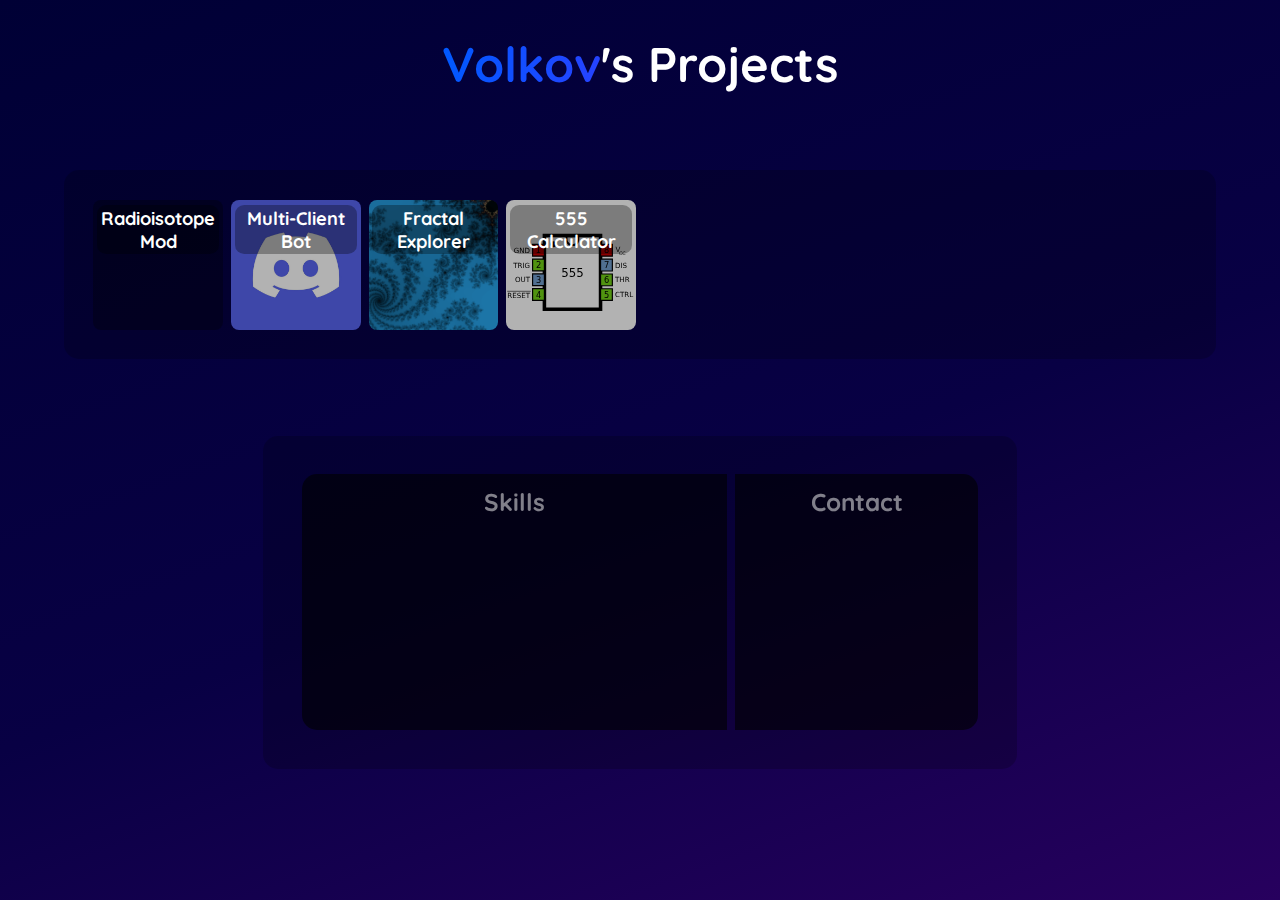
<file: index.html>
<!DOCTYPE html>
<html lang="en">
<head>
    <meta charset="UTF-8">
    <meta name="viewport" content="width=device-width, initial-scale=1.0">
    <title>Document</title>
    <link rel="preconnect" href="https://fonts.googleapis.com">
    <link rel="preconnect" href="https://fonts.gstatic.com" crossorigin>
    <link href="https://fonts.googleapis.com/css2?family=Quicksand:wght@300..700&display=swap" rel="stylesheet">
    <link rel="stylesheet" href="style.css">
</head>
<body>
    <h1 id="main-heading"><span>Volkov</span>'s Projects</h1>
    <div id="projects">
    </div>
    <div>
    <div id="footer">
        <div><h1>Skills</h1>
            <ul>
            </ul>
        </div>
            <div><h1>Contact</h1></div>
        </div>
    </div>
</body>
<script src="main.js"></script>
</html>
</file>
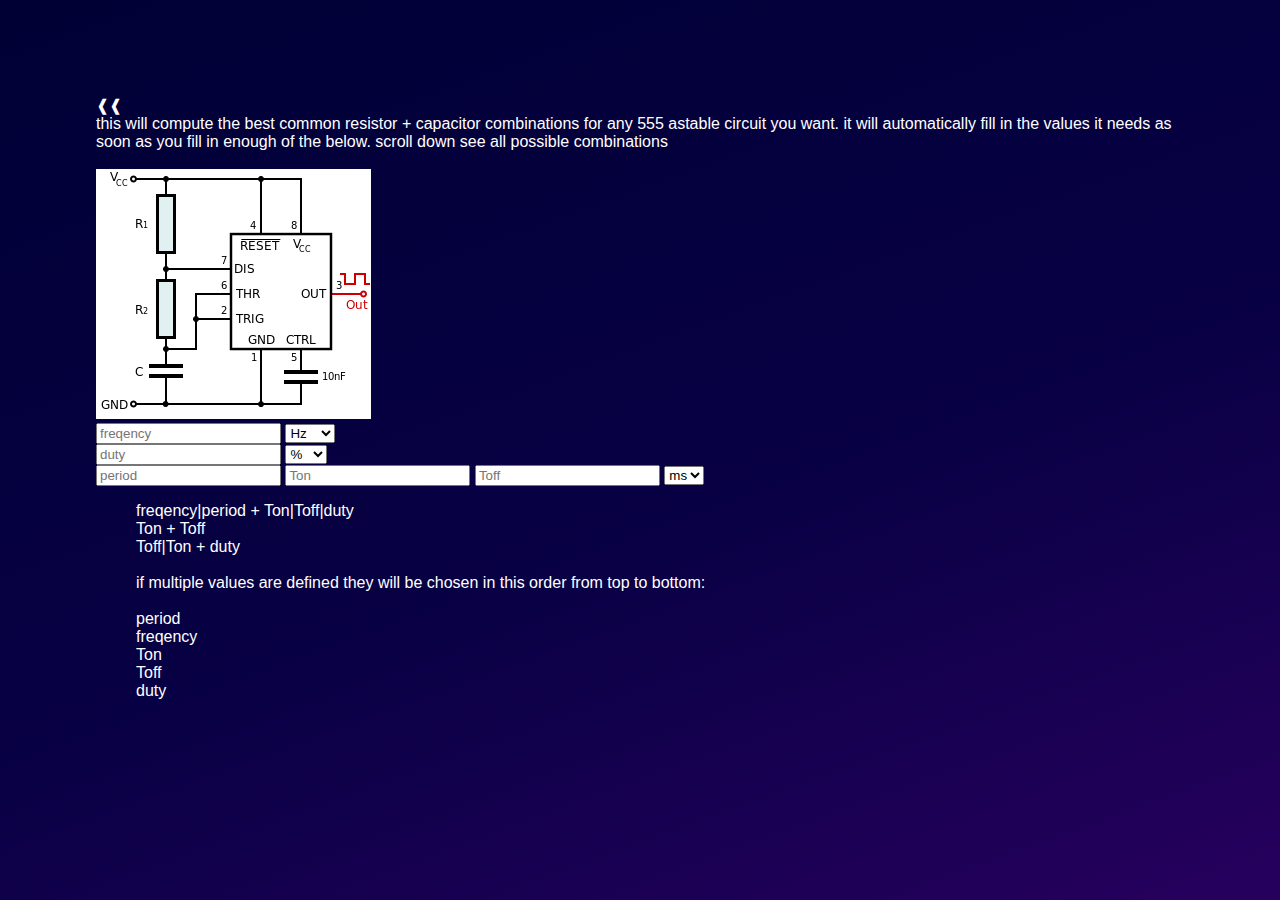
<file: subpages/555backwards.html>
<!DOCTYPE html>
<html lang="en" dir="ltr">
  <head>
    <meta charset="utf-8">
    <title>555 calculator</title>
    <style>
      :root {
        --a: #f90;
        --m: #fff;
        --t: #000;
        --t2: #fff;
      }
    </style>
    <link href="/style.css" rel="stylesheet">
  </head>
  <body style="margin: 6rem">
    <div id="back" onclick="window.location='/'">❰❰</div>
    this will compute the best common resistor + capacitor combinations for any 555 astable circuit you want.
    it will automatically fill in the values it needs as soon as you fill in enough of the below.
    scroll down see all possible combinations
    <br>
    <br>
    <img src="/res/555.png" style="background-color: #fff">
    <br>
    <input type="number" id="freqInp" placeholder="freqency">

    <select id="unitsF">
      <option value="1">mHz</option>
      <option value="1000" selected>Hz</option>
      <option value="1000000">kHz</option>
      <option value="1000000000">MHz</option>
    </select>

    <br>
    <input type="number" id="dutyInp" placeholder="duty">

    <select id="unitsP">
      <option value="100" selected>%</option>
      <option value="1000">‰</option>
      <option value="1">0-1</option>
    </select>

    <br>
    <input type="number" id="periodInp" placeholder="period">
    <input type="number" id="TonInp" placeholder="Ton">
    <input type="number" id="ToffInp" placeholder="Toff">

    <select id="unitsT">
      <option value="1">µs</option>
      <option value="1000" selected>ms</option>
      <option value="1000000">s</option>
      <option value="60000000">m</option>
    </select>
    <div id ="flipout" class="notice" style="display:none">you need to invert the output since the dutycycle can only go as low as 50%</div>
    <p id="result" class="results"></p>
    <button id="calcButton" style="display:none" onclick="calc()">calculate R1, R2, C</button>
    <p id="finalResult" class="results"></p>
    <ul class="pkglist">
    <li>freqency|period + Ton|Toff|duty </li>
    <li>Ton + Toff</li>
    <li>Toff|Ton + duty</li>
    <br>
    <li>if multiple values are defined they will be chosen in this order from top to bottom:</li>
    <br>
    <li>period</li>
    <li>freqency</li>
    <li>Ton</li>
    <li>Toff</li>
    <li>duty</li>
    </ul>
  </body>
  <script src="/common.js" type="text/javascript"></script>
  <script type="text/javascript">
    //resistor values
    const Rvals = [100,110,180,200,220,300,330,470,510,680,1000,2000,2200,3000,3300,4700,5100,6800,7500,10000,20000,47000,51000,68000,75000,10000,220000,330000,470000,510000,680000,1000000]
    //capacitor values
    const Cvals = [10,20,22,30,47,100,200,470,1000,2000,10000,22000,33000,47000,100000,200000,220000,330000,470000,1000000,10000000,20000000,22000000,47000000,100000000,220000000,470000000]
    //frac,mHz,ms,ms,ms
    let Ton, Toff;
    let flipped = false

    Array.from(document.getElementsByTagName("input")).forEach(x => x.onchange = update)
    Array.from(document.getElementsByTagName("select")).forEach(x => x.onchange = update)

    function update(){
      let freqMult = parseFloat(unitsF.value)
      let dutyMult = parseFloat(unitsP.value)
      let timeMult = parseFloat(unitsT.value)
      let duty = 0
      let period = 0
      if (periodInp.value == "0"){
        periodInp.value = ""
      }
      if (freqInp.value == "0"){
        freqInp.value = ""
      }
      if ((periodInp.value||freqInp.value||dutyInp.value)&&TonInp.value&&ToffInp.value){
        ToffInp.value = ""
      }
      if (periodInp.value){
        period = parseFloat(periodInp.value)*timeMult
      } else if (freqInp.value) {
        period = 1000000000/(parseFloat(freqInp.value)*freqMult)
      } else if (TonInp.value && dutyInp.value){
        period = parseFloat(TonInp.value)*timeMult/(parseFloat(dutyInp.value)/parseFloat(unitsP.value))
      } else if (ToffInp.value && dutyInp.value){
        period = parseFloat(ToffInp.value)*timeMult/(1-parseFloat(dutyInp.value)/parseFloat(unitsP.value))
      } else if (TonInp.value && ToffInp.value){
        period = (parseFloat(TonInp.value)+parseFloat(ToffInp.value))*timeMult
      }

      if (TonInp.value){
        Ton  = parseFloat(TonInp.value)*timeMult
      } else if (period && ToffInp.value) {
        Ton = period - (parseFloat(ToffInp.value)*timeMult)
      } else if (dutyInp.value && period){
        Ton = period*parseFloat(dutyInp.value)/parseFloat(unitsP.value)
      }

      if (ToffInp.value){
        Toff = parseFloat(ToffInp.value)*timeMult
      } else if (period && TonInp.value) {
        Toff = period - (parseFloat(TonInp.value)*timeMult)
      } else if (dutyInp.value && period){
        Toff = period*(1-parseFloat(dutyInp.value)/parseFloat(unitsP.value))
      }

      if (Ton<Toff){
        let temp = Ton
        Ton = Toff
        Toff = temp
        flipout.style.display="block"
      } else {
        flipout.style.display="none"
      }
      if (Ton!=undefined&&Toff!=undefined){
        document.getElementById("result").innerHTML = "calculated Ton: " + format(Ton,0) + ", Toff: " + format(Toff,0);
        document.getElementById("calcButton").style.display="block"
      } else {
        document.getElementById("calcButton").style.display="none"
      }
      //console.log(Ton,Toff)
    }
    async function calc(){
    let closest = [0,0,0]
    let ret = c555(Rvals[0],Rvals[0],Cvals[0])
    let closestd = (ret[0] - Ton)**2 + (ret[1] - Toff)**2
    for (let i = 0; i < Rvals.length; i++) {
      for (let j = 0; j < Rvals.length; j++) {
        for (let k = 0; k < Cvals.length; k++) {
          ret = c555(Rvals[i],Rvals[j],Cvals[k])
          if ((ret[0] - Ton)**2 + (ret[1] - Toff)**2 < closestd){
            closestd = (ret[0] - Ton)**2 + (ret[1] - Toff)**2
            closest[0] = Rvals[i]
            closest[1] = Rvals[j]
            closest[2] = Cvals[k]
          }
        }
      }
    }
    ret = c555(closest[0],closest[1],closest[2])
    //console.log(format(closest[0],1),format(closest[1],1),format(closest[2],2),closestd,c555(closest[0],closest[1],closest[2]))
    document.getElementById("finalResult").innerHTML = "R1 = "+format(closest[0],1)+"<br>R2 = "+format(closest[1],1)+"<br>C = "+format(closest[2],2) + "<br><br>actual Ton: " + format(ret[0],0) + ", Toff: " + format(ret[1],0) + "<br>mean error: " + ((Math.abs(ret[0]-Ton)/Ton+Math.abs(ret[1]-Toff)/Toff)*50).toFixed(2) + "%";
    }
    function c555(R1,R2,C) {
       return([0.693 * (R1+R2) * C / 1000000,0.693 * (R2) * C / 1000000])
    }
    function format(x,type){
      if (type == 0){
        if (x < 1000){
          return (x.toFixed(2)+"µs")
        } else if (x < 1000000){
          return ((x/1000).toFixed(2)+"ms")
        } else if (x < 60000000){
          return ((x/1000000).toFixed(2)+"s")
        } else {
          return ((x/60000000).toFixed(2)+"m")
        }
      } else if (type == 1) {
        if (x < 1000){
          return (x.toFixed(1)+"Ω")
        } else if (x < 1000000){
          return ((x/1000).toFixed(1)+"kΩ")
        } else {
          return ((x/1000000).toFixed(1)+"MΩ")
        }
      } else if (type == 2) {
        if (x < 1000){
          return (x.toFixed(1)+"pF")
        } else if (x < 1000000){
          return ((x/1000).toFixed(1)+"nF")
        } else if (x < 1000000000){
          return ((x/1000000).toFixed(1)+"µF")
        } else {
          return ((x/1000000000).toFixed(1)+"mF")
        }
      }
    }
  </script>
</html>
</file>
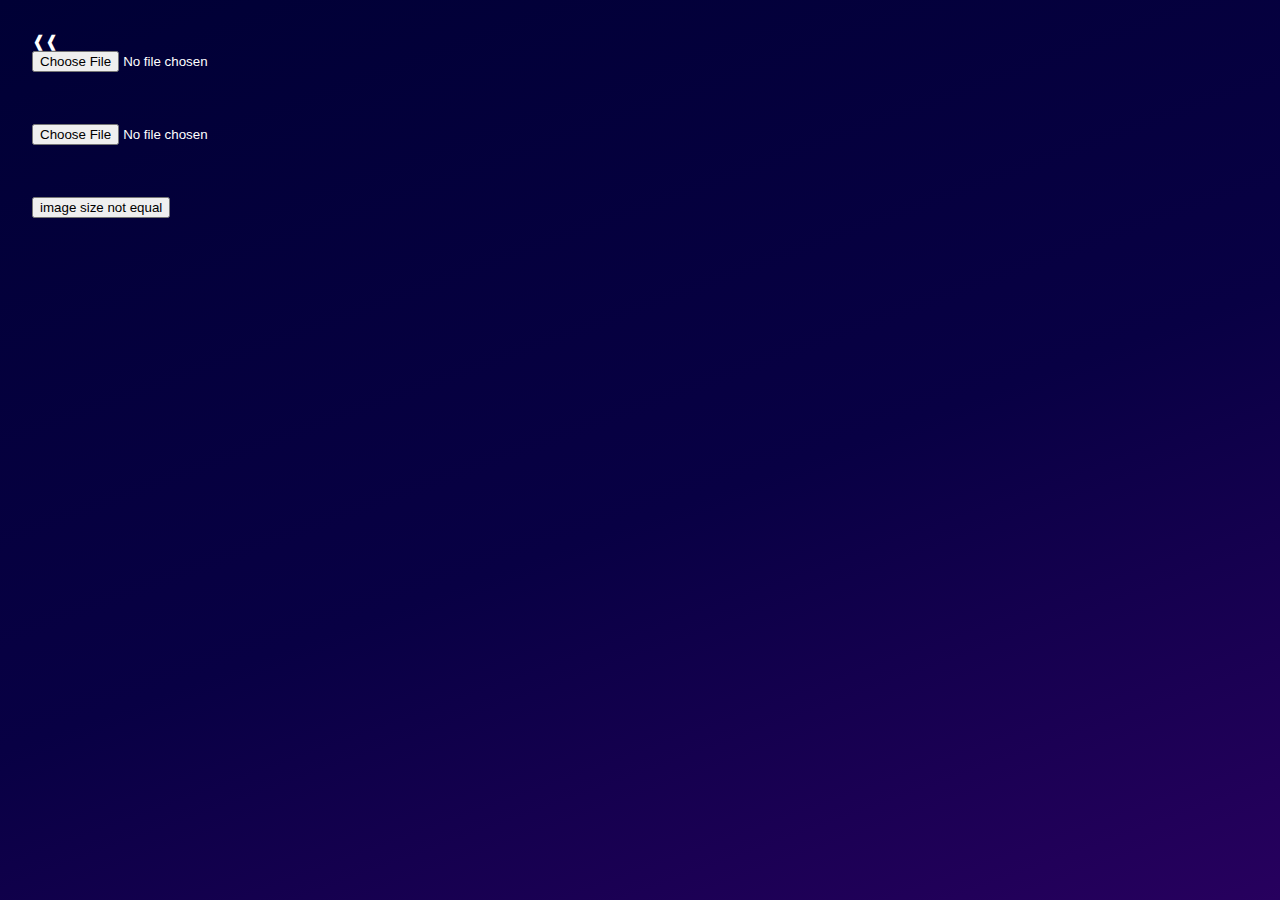
<file: subpages/Difference.html>
<!DOCTYPE html>
<html lang='en' dir='ltr'>
  <head>
    <meta charset='utf-8'>
    <title>Difference</title>
    <style>
      :root {
        --a: #f90;
        --m: #fff;
        --t: #000;
        --t2: #fff;
      }
    </style>
    <link href="/style.css" rel="stylesheet">
    <script src="/common.js" type="text/javascript"></script>
  </head>
  <body style="margin: 2rem">
    <div id="back" onclick="window.location='/'">❰❰</div>
    <input type="file" id = imgInpA>
    <br>
    <p id="imgDescA"></p>
    <br>
    <image id="originalA">
    <br>

    <input type="file" id = imgInpB>
    <br>
    <p id="imgDescB"></p>
    <br>
    <image id="originalB">
    <br>

    <button id='subtract' onclick="subtract()">image size not equal</button>
    <br>
    <image id="outC">
    <a id="outCdown" class="down" download="imgdiff" style="display:none">⤓</button>

    <canvas id='Acanv' style="display:none"></canvas>
    <canvas id='Bcanv' style="display:none"></canvas>
    <canvas id='Ccanv' style="display:none"></canvas>
  </body>
  <script>
    var imgw = 500;
    Actx = Acanv.getContext('2d')
    Bctx = Bcanv.getContext('2d')
    Cctx = Ccanv.getContext('2d')

    imgInpA.onchange = evt => {
      imgw = window.innerWidth * .65

      const [file] = imgInpA.files
      if (file) {
        originalA.src = URL.createObjectURL(file)
      }
      originalA.onload = () => {
        originalA.removeAttribute("width")
        imgDescA.innerHTML = originalA.width + "x" + originalA.height + " px"

        Acanv.width = originalA.width
        Acanv.height = originalA.height
        Ccanv.width = originalA.width
        Ccanv.height = originalA.height
        Actx.drawImage(originalA,0,0)
        if (Acanv.width == Bcanv.width && Acanv.height == Bcanv.height) {
          document.getElementById('subtract').innerHTML="subtract"
        } else {
          document.getElementById('subtract').innerHTML="image size not equal"
        }
        originalA.width = imgw;
      }
    }
    imgInpB.onchange = evt => {
      imgw = window.innerWidth * .65
      originalB.removeAttribute("width")

      const [file] = imgInpB.files
      if (file) {
        originalB.src = URL.createObjectURL(file)
      }
      originalB.onload = () => {
        imgDescB.innerHTML = originalB.width + "x" + originalB.height + " px"

        Bcanv.width = originalB.width
        Bcanv.height = originalB.height
        Ccanv.width = originalB.width
        Ccanv.height = originalB.height
        Bctx.drawImage(originalB,0,0)
        if (Acanv.width == Bcanv.width && Acanv.height == Bcanv.height) {
          document.getElementById('subtract').innerHTML="subtract"
        } else {
          document.getElementById('subtract').innerHTML="image size not equal"
        }
        originalB.width = imgw;
      }
    }
    function subtract(){

      if (Acanv.width != Bcanv.width && Acanv.height != Bcanv.width) {
        return
      }
      let Adat = Actx.getImageData(0,0,Acanv.width,Acanv.height);
      let Bdat = Bctx.getImageData(0,0,Bcanv.width,Bcanv.height);
      let Cdat = Cctx.createImageData(Adat)

      for (let i = 0; i < Adat.data.length; i += 4){
        Cdat.data[i]   = Math.abs(Adat.data[i  ] - Bdat.data[i  ])
        Cdat.data[i+1] = Math.abs(Adat.data[i+1] - Bdat.data[i+1])
        Cdat.data[i+2] = Math.abs(Adat.data[i+2] - Bdat.data[i+2])

        Cdat.data[i+3] = 255
      }

      Cctx.putImageData(Cdat,0,0)
      outC.src = Ccanv.toDataURL("image/png",1)
      outCdown.href = outC.src
      outCdown.style.display = 'block'
      outC.width = imgw;
    }
  </script>
</html>
</file>
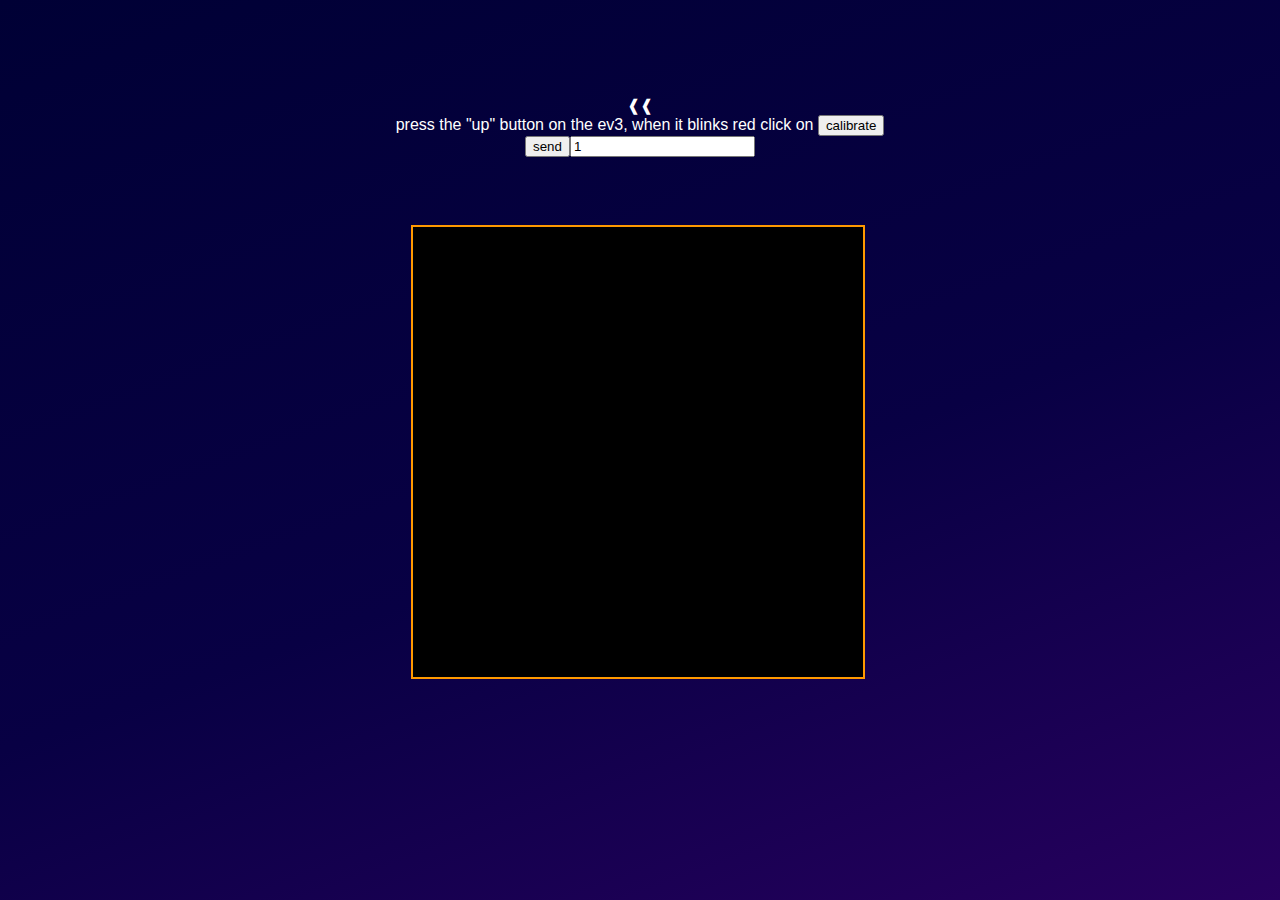
<file: subpages/ev3com.html>
<!DOCTYPE html>
<html lang="en" dir="ltr">
  <head>
    <meta charset="utf-8">
    <title>ev3com</title>
    <style>
      :root {
        --a: #f90;
        --m: #fff;
        --t: #000;
        --t2: #fff;
      }
      #comdiv {
        width:50vh;
        height: 50vh;
        background-color: #000;
        border: 2px solid var(--a);
        position: absolute;
        top: 25vh;
        right: calc(50vw - 25vh)
      }
      body {
        text-align: center;
      }
    </style>
    <link href="/style.css" rel="stylesheet">
  </head>
  <body style="margin: 6rem">
    <div id="back" onclick="window.location='/'">❰❰</div>
    <div id="comdiv">

    </div>
    press the "up" button on the ev3, when it blinks red click on
    <button onclick="calibrate()">calibrate</button>
    <br>
    <button onclick="send(parseInt(document.getElementById('inp').value))">send</button><input type="number" id="inp" value="1">
  </body>
  <script src="/common.js" type="text/javascript"></script>
  <script type="text/javascript">
    var t = 500;
    async function calibrate(){
      comdiv.style.backgroundColor = "#fff"
      await sleep(1000)
      comdiv.style.backgroundColor = "#888"
      await sleep(1000)
      comdiv.style.backgroundColor = "#000"
    }
    async function send(num){
      comdiv.style.backgroundColor = "#fff"
      await sleep(t)
      let binary = num.toString(2);
      for (let i = 0; i < 6 - num.toString(2).length; i ++){
        binary = "0" + binary;
      }
      console.log(binary)
      let color = 2;
      let colors = ["#000","#787878","#fff"]
      for (let i = 0; i < 6; i ++){
        color = (color + 1 + parseInt(binary[i]))%3
        console.log(color)
        comdiv.style.backgroundColor = colors[color];
        await sleep(t)
      }
      comdiv.style.backgroundColor = "#000"
    }
    sleep = (ms) => {return new Promise(resolve => window.setTimeout(resolve, ms));}
  </script>
</html>
</file>
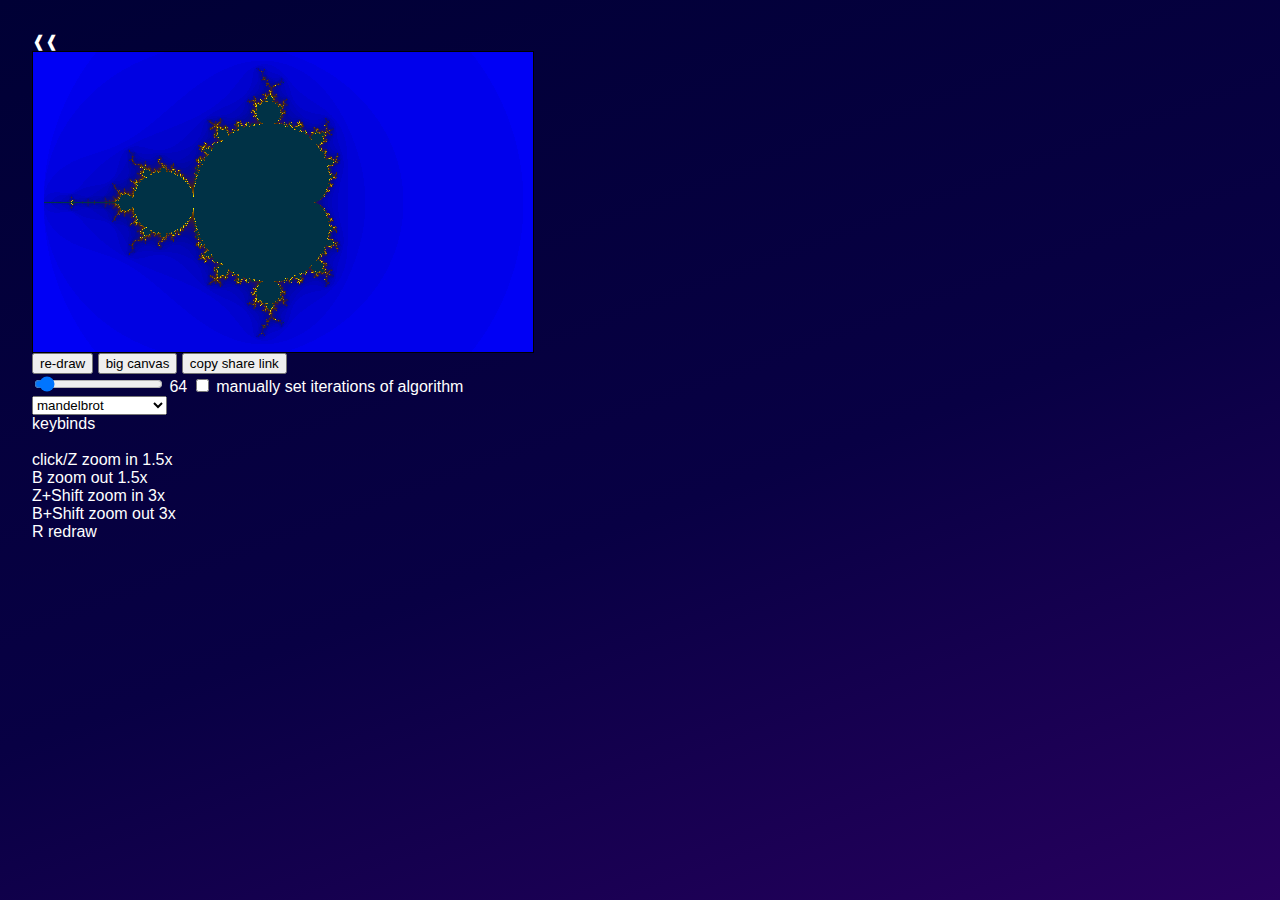
<file: subpages/fractal.html>
<!DOCTYPE html>
<html lang='en' dir='ltr'>
  <head>
    <meta charset='utf-8'>
    <title>fractal explorer</title>
    <style>
      :root {
        --a: #f90;
        --m: #fff;
        --t: #000;
        --t2: #fff;
      }
    </style>
    <link href="/style.css" rel="stylesheet">
    <script src="/common.js" type="text/javascript"></script>
  </head>
  <body onload='setup();' style="margin: 2rem">
    <div id="back" onclick="window.location='/'">❰❰</div>
    <canvas style='border: 1px solid black;display:none' id='main' width='500' height='300'>sorry, your browser doesn't support js canvas</canvas>
    <canvas style='border: 1px solid black;display:none' id='big' width='1000' height='600'>sorry, your browser doesn't support js canvas</canvas>
      <button onclick='draw()'>re-draw</button>
      <button onclick='changecanvas()' id='changeCanvas'>big canvas</button>
      <button onclick='copyText(window.location.origin+"/subpages/fractal.html?xoff="+xoff+"&yoff="+yoff+"&zoom="+zoom+(document.getElementById("customit").checked?"&maxit="+maxit:""+(document.getElementById("big").style.display == "none"?"":"&canv=big")+(customFractal?"&frac="+customFractal:"")))'>copy share link</button>
      <div class="group">
        <input onchange='document.getElementById("itlabel").innerHTML = Math.pow(document.getElementById("itsl").value,2); maxit = Math.pow(document.getElementById("itsl").value,2);' type='range' id='itsl' name='itsl' value='8' min='1' max='150'>
        <label for='itsl' id='itlabel'>64</label>
        <input type='checkbox' checked="true" id='customit' name="customit" onclick='customit = document.getElementById("customit").checked'>
        <label for='customit'>manually set iterations of algorithm</label>
      </div>
      <select id="fractalID" onchange="setFractal()">
        <option value="0" selected>mandelbrot</option>
        <option value="1">burning ship</option>
        <option value="2">julia set (0.1+0.62i)</option>
        <option value="3">custom</option>
      </select><br>
      keybinds<br>
      <br>
      click/Z   zoom in 1.5x<br>
      B         zoom out 1.5x<br>
      Z+Shift   zoom in 3x<br>
      B+Shift   zoom out 3x<br>
      R         redraw<br>
  </body>
  <script>
    const urlParams = new URLSearchParams(window.location.search);
    var canvas = document.getElementById('main')
    var xoff = 0;
    var yoff = 0;
    var zoom = 1;
    var maxit = 64;
    var customit = false;
    var customFractal = 0;
    if(urlParams.get('xoff')!=null){
      xoff=parseFloat(urlParams.get('xoff'))
    }
    if(urlParams.get('yoff')!=null){
      yoff=parseFloat(urlParams.get('yoff'))
    }
    if(urlParams.get('zoom')!=null){
      zoom=parseFloat(urlParams.get('zoom'))
    }
    if(urlParams.get('frac')!=null){
      customFractal=parseFloat(urlParams.get('frac'))
      document.getElementById('fractalID').value = urlParams.get('frac')
    }
    if(urlParams.get('maxit')!=null){
      maxit=parseInt(urlParams.get('maxit'))
      customit=true
      document.getElementById('customit').checked = true
      document.getElementById('itlabel').innerHTML = urlParams.get('maxit')
      document.getElementById('itsl').value = Math.sqrt(parseInt(urlParams.get('maxit')))
    } else {
      document.getElementById('customit').checked = false
    }
    if (urlParams.get('canv') == 'big'){
      canvas = document.getElementById('big')
      document.getElementById('main').style.display = 'none'
      canvas.style.display = 'block'
      document.getElementById('changeCanvas').innerHTML = 'normal canvas'
    }
    canvas.style.display = 'block'
    var ctx = canvas.getContext('2d');
    var imgd = ctx.getImageData(0,0,canvas.width, canvas.height);
    var pixels = imgd.data;
    function setup(){
      setFractal(false)
      ctx.fillStyle = '#057';
      ctx.fillRect(0, 0, canvas.width, canvas.height);
      draw()
    }
    async function draw() {
      if (!customit){
       maxit = Math.max(Math.floor(Math.log(zoom+1) * 93),50)
      }
      for (let h = 0; h < 64; h += 4){
        for (let i = h; i < pixels.length; i += 64) {
          let x = i/4%canvas.width
          let y = Math.floor(i/4/canvas.width)
          let it = fractal((xoff+(x-canvas.width/2)/zoom)/canvas.height/0.4,(yoff+(y-canvas.height/2)/zoom)/canvas.height/0.4);
          if (it == maxit){
           pixels[i]     = 0
           pixels[i + 1] = 50;
           pixels[i + 2] = 70;
          } else {
            pixels[i] = it*105/maxit * 3 -50;
            pixels[i + 1] = (it/maxit)**2 * 255;
            pixels[i + 2] = 255 - it*205/maxit * 3;
          }
          pixels[i + 3] = 255;
        }
        ctx.putImageData(imgd,0,0)
        await sleep(0)
      }
    }
    var fractal = ()=>{
    }
    function setFractal(update=true){
      if (update) customFractal = parseInt(document.getElementById('fractalID').value);
      if (customFractal == 0){
        fractal = (x,y)=>{
          let zx=0,zy=0,j=0;for(;j<maxit&&Math.sqrt(zx*zx+zy*zy)<2;){let z=zx*zx-zy*zy+x;zy=2*zx*zy+y,zx=z,j++}
          return j
        }
      } else if (customFractal == 1){
        fractal = (x,y)=>{
          let zx=x,zy=y,j=0;for(;j<maxit&&Math.sqrt(zx*zx+zy*zy)<2;){let z=Math.abs(zx*zx)-Math.abs(zy*zy)+x;zy=2*Math.abs(zx*zy)+y,zx=z,j++}
          return j
        }
      } else if (customFractal == 2){
        fractal = (x,y)=>{
          let zx=x,zy=y,j=0;for(;j<maxit&&Math.sqrt(zx*zx+zy*zy)<2;){let z=zx*zx-zy*zy+.1;zy=2*zx*zy+.62,zx=z,j++}
          return j
        }
      }
      if (update){
        xoff = 0
        yoff = 0
        zoom = 1
        draw()
      }
    }

    function getCursorPosition(canvas, event) {
      const rect = canvas.getBoundingClientRect()
      const x = event.clientX - rect.left
      const y = event.clientY - rect.top
      //canvas.height
      xoff += (x - canvas.width/2)/zoom
      yoff += (y - canvas.height/2)/zoom
      zoom *= 1.5
      draw()
    }

    document.getElementById('big').addEventListener('mousedown', function(e) {
      getCursorPosition(canvas, e)
    })
    document.getElementById('main').addEventListener('mousedown', function(e) {
      getCursorPosition(canvas, e)
    })
    document.addEventListener('keydown', event => {
      if (event.keyCode == 66){
        if (event.shiftKey){
          zoom /= 3
        }
        zoom /= 1.5
        draw()
      } else if (event.keyCode == 90){
        if (event.shiftKey){
          zoom *= 3
        }
        zoom *= 1.5
        draw()
      }  else if (event.keyCode == 82){
       draw()
      }
    });
    function changecanvas(){
      if (canvas.id == 'main'){
        xoff *= 2
        yoff *= 2
        canvas = document.getElementById('big')
        document.getElementById('main').style.display = 'none'
        canvas.style.display = 'block'
        document.getElementById('changeCanvas').innerHTML = 'normal canvas'
      } else {
        xoff /= 2
        yoff /= 2
        canvas = document.getElementById('main')
        document.getElementById('big').style.display = 'none'
        canvas.style.display = 'block'
        document.getElementById('changeCanvas').innerHTML = 'big canvas'
      }
      ctx = canvas.getContext('2d');
      imgd = ctx.getImageData(0,0,canvas.width, canvas.height);
      pixels = imgd.data;
      draw()
    }
    function custom(x,y){
      return 0;
    }
    sleep = (ms) => {return new Promise(resolve => window.setTimeout(resolve, ms));}
  </script>
</html>
</file>
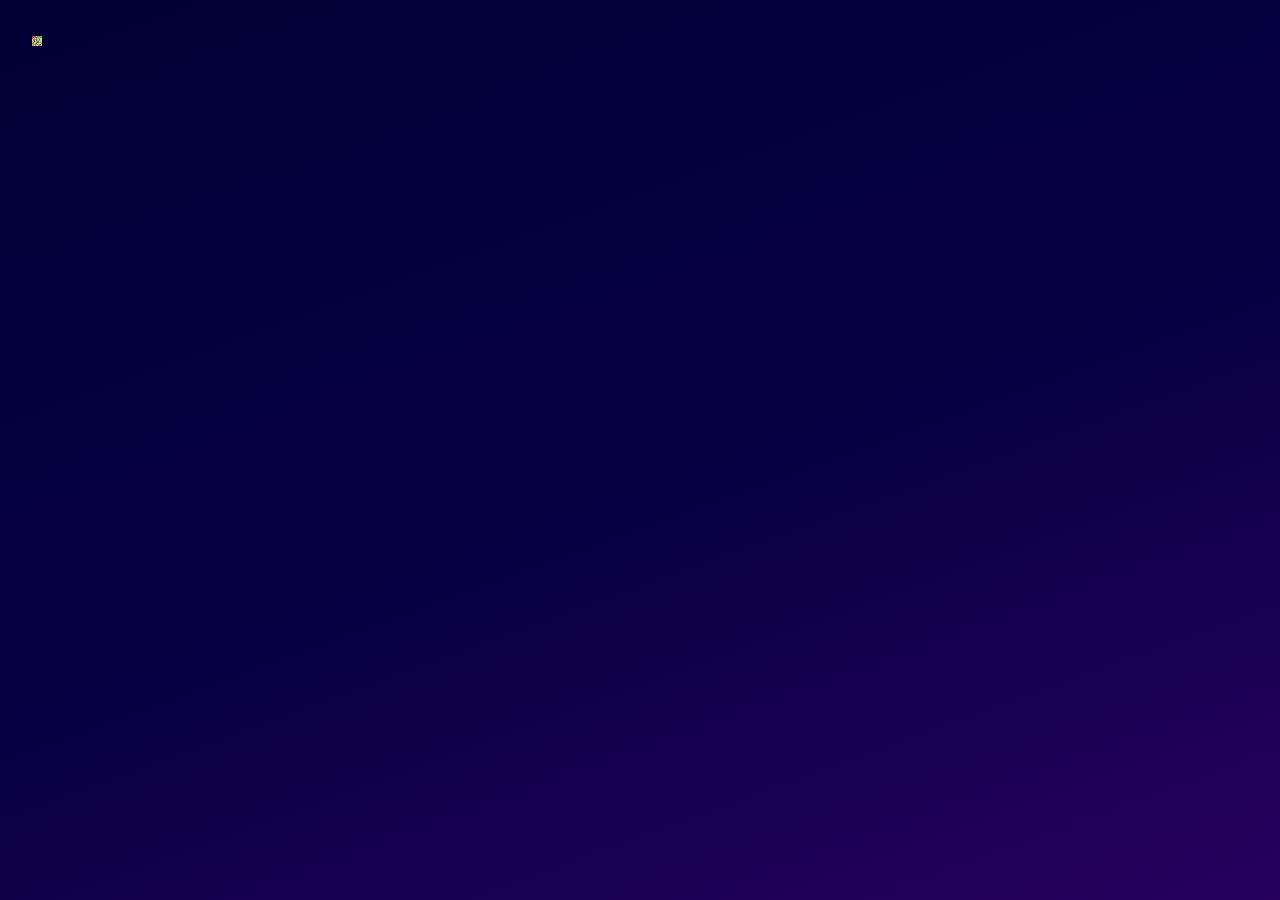
<file: subpages/lol.html>
<!DOCTYPE html>
<html lang='en' dir='ltr'>
  <head>
    <meta charset='utf-8'>
    <title>Difference</title>
    <style>
      :root {
        --a: #f90;
        --m: #fff;
        --t: #000;
        --t2: #fff;
      }
    </style>
    <link href="/style.css" rel="stylesheet">
    <script src="/common.js" type="text/javascript"></script>
  </head>
  <body style="margin: 2rem">
    <canvas id='canv' width="10" height="10"></canvas>
  </body>
  <script>
    ctx = canv.getContext('2d')
    var data = ctx.getImageData(0,0,canv.width,canv.height)
    var avgR = 0
    var avgG = 0
    var avgB = 0
    for (let i = 0; i < data.data.length; i += 4){
      let newR = Math.floor(Math.random()*255)
      let newG = Math.floor(Math.random()*255)
      let newB = Math.floor(Math.random()*255)
      data.data[i]   = newR
      data.data[i+1] = newG
      data.data[i+2] = newB
      avgR += newR
      avgG += newG
      avgB += newB
      data.data[i+3] = 255
    }
    //avgR /= canv.width*canv.height
    //avgG /= canv.width*canv.height
    //avgB /= canv.width*canv.height
    console.log(avgR,avgG,avgB)
    ctx.putImageData(data,0,0)
    window.setInterval(update,1)
    function update(){
      data = ctx.getImageData(0,0,canv.width,canv.height)
      let i = Math.floor(Math.random()*data.data.length/4)*4
      let newR = Math.floor(Math.random()*255)
      let newG = Math.floor(Math.random()*255)
      let newB = Math.floor(Math.random()*255)
      if (calcError(avgR-data.data[i]+newR,avgG-data.data[i+1]+newG,avgB-data.data[i+2]+newB)<calcError(avgR,avgG,avgB) || Math.random() > 0.99){
        avgR = avgR-data.data[i]+newR
        avgG = avgG-data.data[i+1]+newG
        avgB = avgB-data.data[i+2]+newB
        data.data[i]   = newR
        data.data[i+1] = newG
        data.data[i+2] = newB
        ctx.putImageData(data,0,0)
      }
      //console.log(calcError(avgR,avgG,avgB))
    }
    function calcError(a,b,c) {
      return Math.abs(a-25500)+Math.abs(b-25500)+Math.abs(c-0)
    }
  </script>
</html>
</file>
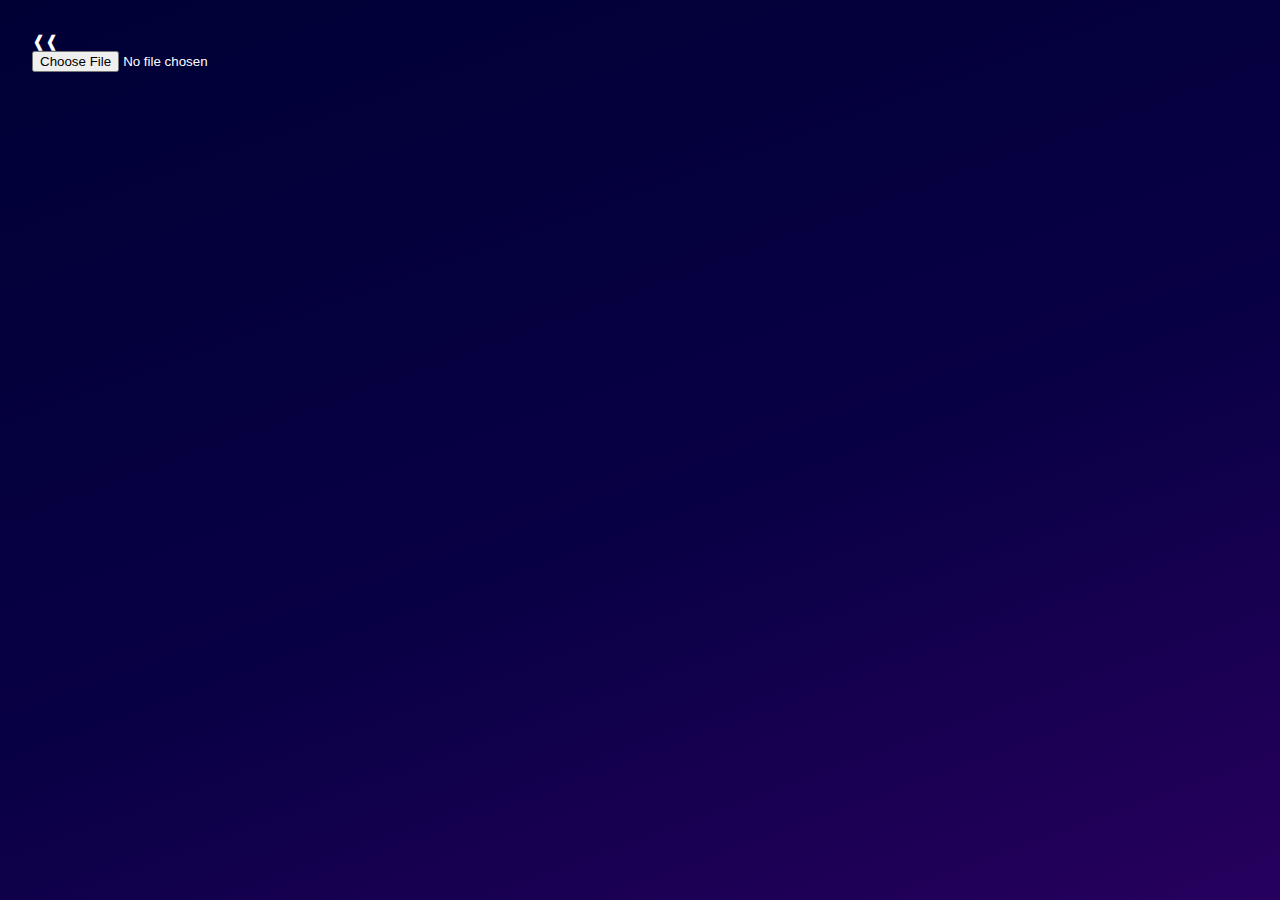
<file: subpages/RGBsplit.html>
<!DOCTYPE html>
<html lang='en' dir='ltr'>
  <head>
    <meta charset='utf-8'>
    <title>RGB splitter</title>
    <style>
      :root {
        --a: #f90;
        --m: #fff;
        --t: #000;
        --t2: #fff;
      }
    </style>
    <link href="/style.css" rel="stylesheet">
    <script src="/common.js" type="text/javascript"></script>
  </head>
  <body style="margin: 2rem">
    <div id="back" onclick="window.location='/'">❰❰</div>
    <input type="file" id ="imgInp">
    <br>
    <p id="imgDesc"></p>
    <br>
    <image id="original">
    <image id="Rimg">
    <image id="Gimg">
    <image id="Bimg">
    <canvas id='originalCanv' style="display:none"></canvas>
    <canvas id='Rcanv' style="display:none"></canvas>
    <canvas id='Gcanv' style="display:none"></canvas>
    <canvas id='Bcanv' style="display:none"></canvas>

    <a id="Rdown" class="down" download="Rsplit" style="display:none">⤓</button>
    <a id="Gdown" class="down" download="Gsplit" style="display:none">⤓</button>
    <a id="Bdown" class="down" download="Bsplit" style="display:none">⤓</button>

  </body>
  <script>
    var imgw = 500;
    originalCtx = originalCanv.getContext('2d')
    Rctx = Rcanv.getContext('2d')
    Gctx = Gcanv.getContext('2d')
    Bctx = Bcanv.getContext('2d')

    imgInp.onchange = evt => {
      imgw = window.innerWidth * .65

      const [file] = imgInp.files

      for (OutImg of [original,Rimg,Gimg,Bimg]){
        OutImg.style.display = 'none';
      }

      if (file) {
        original.src = URL.createObjectURL(file)
      }
      original.onload = () => {
        original.removeAttribute("width")
        for (canv of [originalCanv,Rcanv,Gcanv,Bcanv]){
          canv.width = original.width
          canv.height = original.height
        }
        originalCtx.drawImage(original,0,0)
        imgDesc.innerHTML = original.width + "x" + original.height + " px"

        let originalDat = originalCtx.getImageData(0,0,originalCanv.width,originalCanv.height);
        let Rdat = Rctx.createImageData(originalDat)
        let Gdat = Rctx.createImageData(originalDat)
        let Bdat = Rctx.createImageData(originalDat)

        for (let i = 0; i < originalDat.data.length; i += 4){
          Rdat.data[i] = originalDat.data[i]
          Gdat.data[i+1] = originalDat.data[i+1]
          Bdat.data[i+2] = originalDat.data[i+2]

          Rdat.data[i+3] = 255
          Gdat.data[i+3] = 255
          Bdat.data[i+3] = 255
        }

        Rctx.putImageData(Rdat,0,0)
        Gctx.putImageData(Gdat,0,0)
        Bctx.putImageData(Bdat,0,0)

        Rimg.src = Rcanv.toDataURL("image/png",1)
        Gimg.src = Gcanv.toDataURL("image/png",1)
        Bimg.src = Bcanv.toDataURL("image/png",1)
        Rdown.href = Rimg.src
        Gdown.href = Gimg.src
        Bdown.href = Bimg.src
        for (OutImg of [original,Rimg,Gimg,Bimg]){
          OutImg.width = imgw;
          OutImg.style.display = 'block';
        }
        for (link of [Rdown,Gdown,Bdown]){
          link.style.display = 'block'
        }
      }
    }
  </script>
</html>
</file>
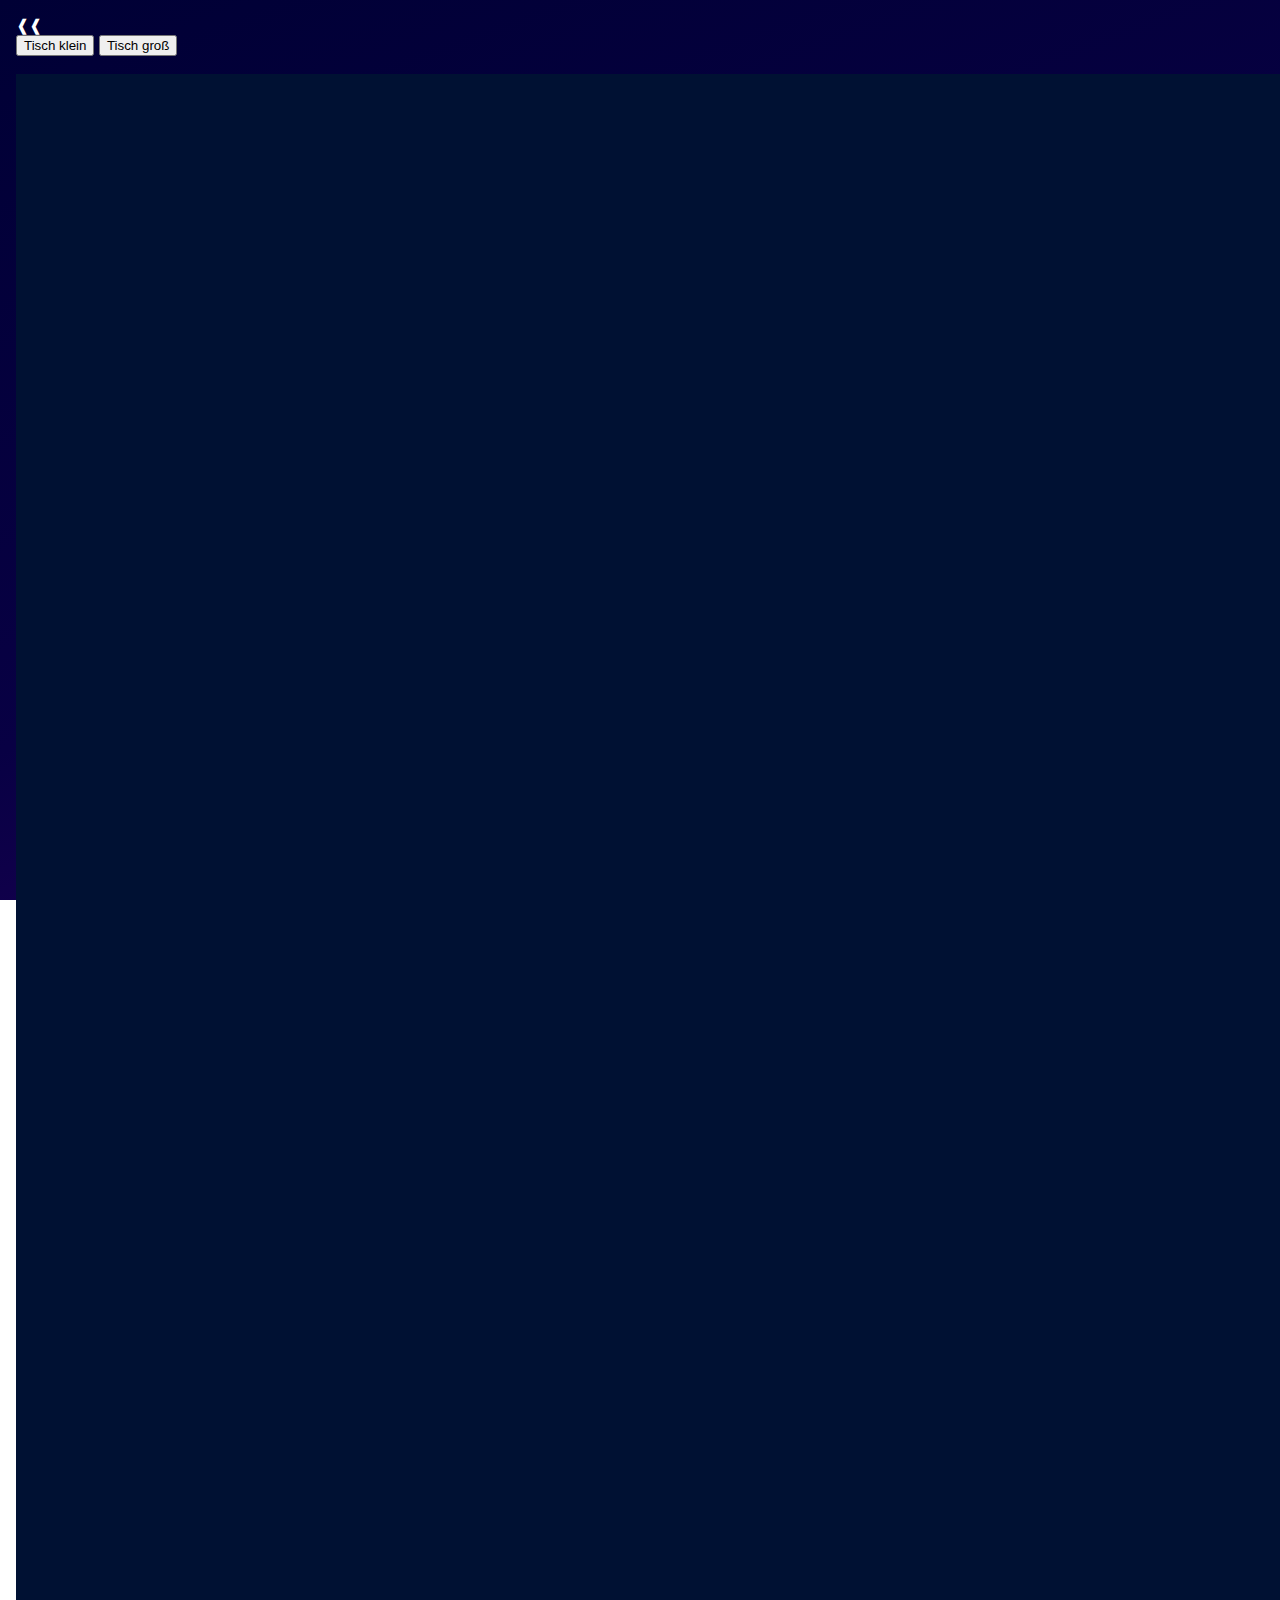
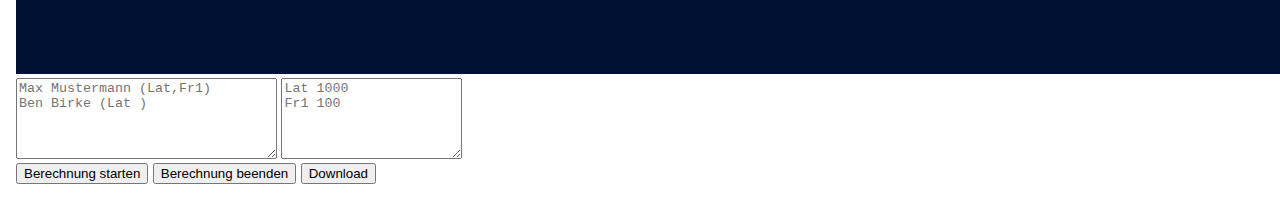
<file: subpages/sitzplaner.html>
<!DOCTYPE html>
<html lang="en" dir="ltr">
  <head>
    <meta charset="utf-8">
    <title>Sitzplaner</title>
    <style>
      :root {
        --a: #f90;
        --m: #fff;
        --t: #000;
        --t2: #fff;
      }
    </style>
    <link href="/style.css" rel="stylesheet">
  </head>
  <body style="margin: 1rem" onload="draw()">
    <div id="back" onclick="window.location='/'">❰❰</div>
    <div class="group">
    <button onclick="tables.push(new table(Math.floor(Math.random()*25),Math.floor(Math.random()*25),160,140,1));draw()">Tisch klein</button>
    <button onclick="tables.push(new table(Math.floor(Math.random()*25)+80,Math.floor(Math.random()*25),240,140,2));draw()">Tisch groß</button>
    </div>
    <br>
    <canvas id="main" width="1600" height="1600">your browser is too lame for canvas</canvas>
    <br>
    <textarea id="pupilsInp" cols="30" rows="5" placeholder="Max Mustermann (Lat,Fr1)&#10;Ben Birke (Lat )"></textarea>
    <textarea id="groupsInp" cols="20" rows="5" placeholder="Lat 1000&#10;Fr1 100"></textarea>
    <br>
    <div class="group">
      <button onclick="start()">Berechnung starten</button>
      <button onclick="stop()">Berechnung beenden</button>
      <button onclick="prepareDownload()">Download</button>
    </div>
    <a id='planDown' style="display: none" href="" class="down" download>⤓</a>
  </body>
  <script type="text/javascript">
    var canvas = document.getElementById('main');
    var ctx = canvas.getContext('2d');
    var tables = []
    var pupils = []
    var groups = {}
    let mouseX = 0
    let mouseY = 0
    let mouseDown = false
    let dragcoord;
    let dragging = false
    let currentValue = 0
    let interval = -1

    class seat {
      constructor(x,y){
        this.x = x
        this.y = y
        this.p;
      }
      draw(){
        ctx.strokeStyle = '#f00';
        ctx.beginPath();
        ctx.rect(this.x-5, this.y-5, 10, 10);
        ctx.stroke();
        if (this.p){
          ctx.fillStyle = '#0ff';
          ctx.font = `12px sans-serif`;
          ctx.fillText(this.p.name, this.x-(this.p.name.length*3), this.y+30)
        }
      }
    }
    class table {
      constructor(x,y,w,h,n){
        this.x = x
        this.y = y
        this.w = w
        this.h = h
        this.dragged = false
        this.seats = []
        for(let i = 0; i < n; i ++){
          let myseat = new seat(x+(i+1)*(w/(n+1)),y+h/2)
          //console.log(myseat)
          this.seats.push(myseat)
        }
      }
      draw(){
        if (this.dragged){
          let newX = mouseX - dragcoords.x
          let newY = mouseY - dragcoords.y
          newX = (newX > 0)?((newX+this.w+2)<canvas.width?newX:canvas.width-this.w-2):2
          newY = (newY > 0)?((newY+this.h+2)<canvas.height?newY:canvas.height-this.h-2):2
          for (const s of this.seats){
            s.x += newX - this.x
            s.y += newY - this.y
          }
          this.x = newX
          this.y = newY
        }
        if (mouseX>=this.x&&mouseY>=this.y&&mouseX<=this.x+this.w&&mouseY<=this.y+this.h){
          if (canvas.width-30>=this.x&&30>=this.y&&canvas.width-30<=this.x+this.w&&30<=this.y+this.h){
            ctx.strokeStyle = '#f00';
          } else {
            ctx.strokeStyle = '#af0';
          }
        } else {
          ctx.strokeStyle = '#ff0';
        }
        ctx.beginPath();
        ctx.rect(this.x, this.y, this.w, this.h);
        ctx.stroke();
        for (const s of this.seats){
          s.draw()
        }
      }
      colliding(x=mouseX,y=mouseY){
        if (x>=this.x&&y>=this.y&&x<=this.x+this.w&&y<=this.y+this.h){
          return {x:x-this.x,y:y-this.y}
        }
        return false
      }
    }

    function start(){
      pupils = parsePupils()
      groups = parseGroups()
      randomize()
      interval = window.setInterval(tick,50)
      window.clearInterval(tick,50)
    }
    function stop(){
      window.clearInterval(tick,50)
    }

    function parsePupils(){
      let newArr = []
      for (const line of document.getElementById('pupilsInp').value.split('\n')){
        if (line.match(/^.*\s\(.*\)/)){
          let sub = line.match(/\(.*\)/)[0]
          sub = sub.substr(1,sub.length-2)
          newArr.push({
            name: line.substr(0,line.match(/\s\(/).index),
            groups: sub.length?sub.split(','):[]
          })
        }
      }
      return newArr
    }

    function prepareDownload(){
      draw()
      document.getElementById('planDown').style.display = 'block'
      let img = document.createElement('image')
      img.src = canvas.toDataURL("image/png",1)
      document.getElementById('planDown').href = img.src
    }

    function parseGroups(){
      let newArr = []
      for (const line of document.getElementById('groupsInp').value.split('\n')){
        if (line.match(/^.*\s[-0-9]+/)){
          let sub = line.match(/^.*\s/)[0]
          sub = sub.substr(0,sub.length-1)
          newArr[sub] = {value: parseInt(line.match(/\s[-0-9]+/)[0])}
        }
      }
      return newArr
    }

    function getCursorPosition(event) {
      const rect = canvas.getBoundingClientRect()
      mouseX = event.clientX - rect.left
      mouseY = event.clientY - rect.top
      draw()
    }
    canvas.addEventListener('mousemove', function(e) {
      getCursorPosition(e)
    })
    canvas.addEventListener('mousedown', function(e) {
      mouseDown = true
    })
    canvas.addEventListener('mouseup', function(e) {
      mouseDown = false
    })
    function draw(){
      ctx.fillStyle = '#013';
      ctx.fillRect(0, 0, canvas.width, canvas.height);
      ctx.strokeStyle = '#f00';
      ctx.beginPath();
      ctx.moveTo(canvas.width-40, 40)
      ctx.lineTo(canvas.width-80, 80)
      ctx.moveTo(canvas.width-40, 80)
      ctx.lineTo(canvas.width-80, 40)
      ctx.stroke();
      for (let t of tables){
        t.draw()
        if (mouseDown && t.colliding()){
          if (!dragging){
            t.dragged = true
            dragcoords = t.colliding()
            dragging = true
          }
        } else {
          if (t.dragged){
            t.dragged = false
            if (t.colliding(canvas.width-60,60)){
              tables.splice(tables.indexOf(t),1)
            }
          }
          if (dragging && !mouseDown){
            dragging = false
          }
        }
      }
    }
    function swap(a,b){
      let temp = a.p
      a.p = b.p
      b.p = temp
    }
    function tick(){
      //making new arrangment
      let total = 0
      for (t of tables){
        for (s of t.seats){
          total ++
        }
      }
      let a = Math.floor(Math.random()*total)
      let b = Math.floor(Math.random()*total)
      let i = 0
      let ela,elb;
      for (t of tables){for (s of t.seats){
          if (i == a){
            ela = s
          }
          if (i == b){
            elb = s
          }
          i ++
      }}
      swap(ela,elb)
      draw()
      //console.log(ela.p,elb.p)
      //testing if better
      let newValue = calculateValue(tables)
      //console.log(currentValue,newValue)
      if (newValue > currentValue || Math.random > 0.9){
        currentValue = newValue
      } else {
        swap(ela,elb)
      }

      draw()
    }
    //window.setInterval(tick,500)
    function calculateValue(arr){
      let sum = 0
      for (t of arr){for (s of t.seats){
        if (s.p){
          for (v of arr){for (u of v.seats){
            if (u.p && s != u){
              let dist = Math.sqrt((s.x-u.x)**2 + (s.y-u.y)**2)
              for (g of s.p.groups){
                if (u.p.groups.includes(g) && groups[g]){
                  //console.log(g,groups[g],groups[g].value/dist)
                  sum += groups[g].value/dist
                }
              }
              sum += dist/1000
            }
          }}
        }
      }}
      return sum
    }

    function randomize(){
      let copy = [...pupils]
      for (t of tables){
        for (s of t.seats){
          if (copy.length){
            //console.log(copy)
            s.p = copy.splice(Math.floor(Math.random()*copy.length),1)[0]
          } else {
            s.p = undefined
          }
        }
      }
      draw()
      currentValue = calculateValue(tables)
    }
  </script>
  <script src="/common.js" type="text/javascript"></script>
</html>
</file>
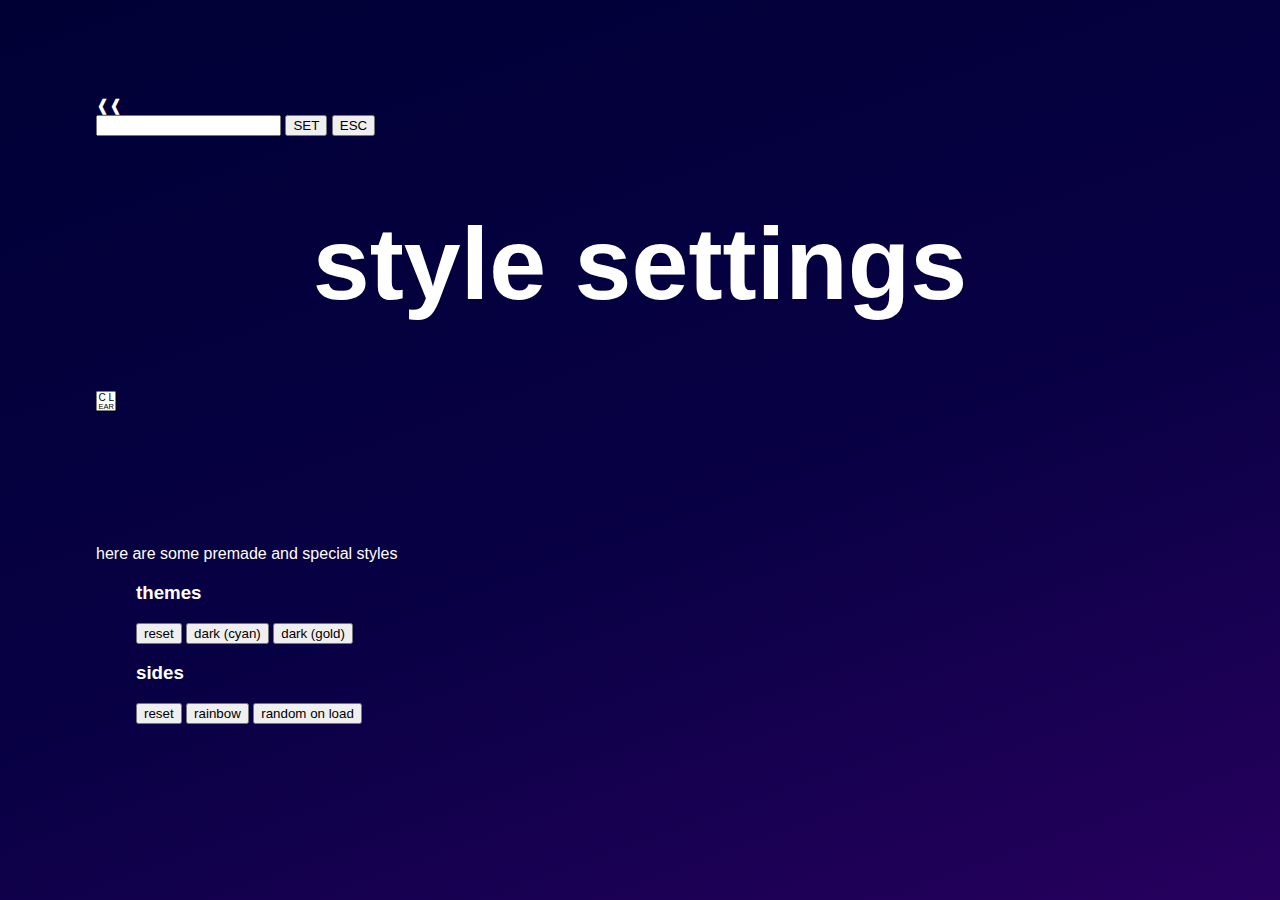
<file: subpages/styles.html>
<!DOCTYPE html>
<html lang="en" dir="ltr">
  <head>
    <meta charset="utf-8">
    <style>
      :root {
        --a: #f90;
        --m: #fff;
        --t: #000;
        --t2: #fff;
      }
    </style>
    <link href="/style.css" rel="stylesheet">
    <title>style settings</title>
    <script src="/common.js" type="text/javascript"></script>
    <meta charset="utf-8">
  </head>
  <body style="margin: 6rem">
    <div id="back" onclick="window.location='/'">❰❰</div>
    <div id="colorinp">
    <input type="text">
    <button>SET</button>
    <button onclick="document.getElementById('colorinp').style.display = 'none'">ESC</button>
    </div>
    <h1>style settings</h1>
      <div class="spcontainer" id="stylepickerstatic">
        <div onclick="setStyle('--m')"></div>
        <div onclick="setStyle('--a')"></div>
        <div onclick="setStyle('--t')"></div>
        <div onclick="setStyle('--t2')"></div>
        <div onclick="setSpecialStyle(3)"></div>
        <div class="clstyle" onclick="setTheme(0)"><svg>
        <g>
        <rect stroke="#000000" id="svg_4" height="20" width="20" y="0" x="0" opacity="1" fill="#ffffff"/>
        <text xml:space="preserve" text-anchor="start" font-family="sans-serif" font-size="10" id="svg_5" y="10" x="2.5" opacity="undefined" stroke-width="0" stroke="#000" fill="#000000">C L</text>
        <text xml:space="preserve" text-anchor="start" font-family="sans-serif" font-size="7.5" id="svg_6" y="18" x="2.5" opacity="undefined" stroke-width="0" stroke="#000" fill="#000000">EAR</text>
        </g>
        </svg></div>
      </div>
  here are some premade and special styles
  <ul>
  <li>
    <h3>themes</h3>
    <button onclick="setTheme(0)">reset</button>
    <button onclick="setTheme(1)">dark (cyan)</button>
    <button onclick="setTheme(2)">dark (gold)</button>
  </li>
  <li>
    <h3>sides</h3>
    <button onclick="setSpecialStyle(0)">reset</button>
    <button onclick="setSpecialStyle(1)">rainbow</button>
    <button onclick="setSpecialStyle(2)">random on load</button>
  </li>
  </ul>
  </body>
</html>
</file>
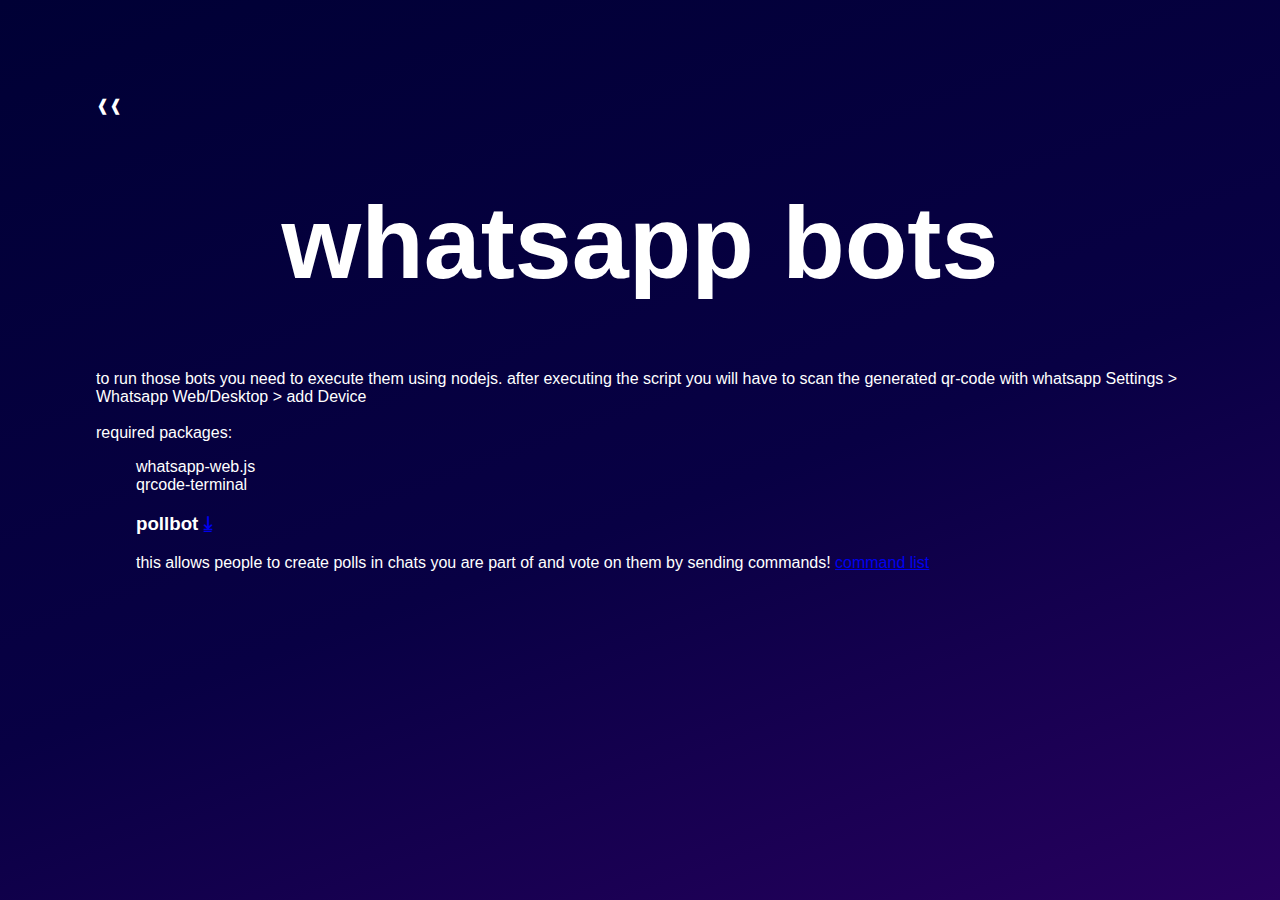
<file: subpages/whatsapp.html>
<!DOCTYPE html>
<html lang="en" dir="ltr">
  <head>
    <meta charset="utf-8">
    <style>
      :root {
        --a: #f90;
        --m: #fff;
        --t: #000;
        --t2: #fff;
      }
    </style>
    <link href="/style.css" rel="stylesheet">
    <title>bots&gtwhatsapp</title>
    <script src="/common.js" type="text/javascript"></script>
    <meta charset="utf-8">
  </head>
  <body style="margin: 6rem">
    <div id="back" onclick="window.location='/'">❰❰</div>
    <h1>whatsapp bots</h1>
    to run those bots you need to execute them using nodejs.
    after executing the script you will have to scan the generated
    qr-code with whatsapp Settings &gt Whatsapp Web/Desktop &gt add Device <br><br>
    required packages:
    <ul class="pkglist">
    <li>whatsapp-web.js</li>
    <li>qrcode-terminal</li>
    </ul>
    <ul>
    <li>
      <h3>pollbot <a href="../../resources/WhatsappPoll.zip" class="down" download>⤓</a></h3>
      <p>
      this allows people to create polls in chats you are part of and
      vote on them by sending commands!
      <a href="../../resources/WAcmds.txt">command list</a>
      </p>
    </li>
    </ul>
  </body>
</html>
</file>
<file: style.css>
body {
    font-family: "Quicksand", sans-serif;
    font-optical-sizing: auto; 
    background: rgb(8,0,68);
    background: linear-gradient(160deg,
        rgb(0, 0, 53) 0%,
        rgb(8, 0, 68) 55%,
        rgb(39, 0, 94) 100%
    ) fixed; 
    margin: 0;
    color: rgb(255, 255, 255);
    --flexnum: 4;
    --size: 1vw;
}

h1 {
    font-size: calc(8*var(--size));
    text-align: center;
    color: rgb(255, 255, 255);
}
ul {
    list-style: none;
}

#main-heading span {
  background: -webkit-linear-gradient(0deg, rgb(0, 89, 255), rgb(153, 0, 255));
  background-size: 400% 400%;
  -webkit-background-clip: text;
  -webkit-text-fill-color: transparent;
  animation: bgrscroll 2s ease infinite;
}

@keyframes bgrscroll {
    0%{background-position:0% 50%}
    50%{background-position:100% 50%}
    100%{background-position:0% 50%}
}

#projects {
    margin-top: 6vw;
    width: 86vw;
    padding: 2vw;
    margin-left: 5vw;
    background-color: rgba(0, 0, 0, 0.2);
    border-radius: 15px;
    display: flex;
    flex-wrap: wrap;
}

#projects div {
    width: calc(86vw/var(--flexnum) - 0.6vw);
    height: calc(86vw/var(--flexnum) - 0.6vw);
    background-size: 100%;
    background-color: rgba(0, 0, 0, 0.3);
    background-blend-mode: multiply;
    background-repeat: no-repeat;
    background-position: center;

    border-radius: 8px;

    margin: 0.3vw;

    z-index: 1;

    scale: 1;
    transition: scale 0.2s;
}

#projects div:hover {
    z-index: 9999;
    scale: 1.05;
    transition: scale 0.2s;
}

#projects div h1 {
    width: 92%;
    word-break: break-all;
    margin: 3%;
    padding: 1%;
    text-align: center;
    color: rgb(255, 255, 255);
    font-size: calc(3*var(--size));
    margin-bottom: 0;
    margin-top: 0.3em;
    background-color: rgba(0, 0, 0, 0.3);
    border-radius: 0.5em;
}


div:has(#footer) {
    display: flex;
    justify-content: center;
    padding: 0;
    margin: 0;
}
#footer {
    margin-top: 6vw;
    width: calc(110*var(--size) + 0.6vw);
    padding: 3vw;
    background-color: rgba(0, 0, 0, 0.2);
    border-radius: 15px;
    height: fit-content;
}

#footer div {
    background-color: rgba(0, 0, 0, 0.6);
    border-radius: 0 15px 15px 0;
    height: 20vw;
    width: calc(40*var(--size));
    float: right;
}
#footer div:first-child{
    width: calc(70*var(--size));
    float: left;
    border-radius: 15px 0 0 15px;
}
#footer h1 {
    font-size: calc(4*var(--size));
    margin-top: 1vw;
    padding-right: 6vw;
    text-align: center;
    width: 100%;
    opacity: 0.5;
    transition: opacity 0.1s;
}
#footer div:hover h1 {
    opacity: 1;
    transition: opacity 0.3s;
}

.mobile #footer {
    display: block;
    justify-content: center;
    margin: 3vw;
}
.mobile #footer div:first-child {
    height: 30vw;
    margin-bottom: 0.6vw;
    border-radius: 15px 15px 0 0;
}
.mobile #footer div{
    width: 100%;
    border-radius: 0 0 15px 15px;
}
</file>
